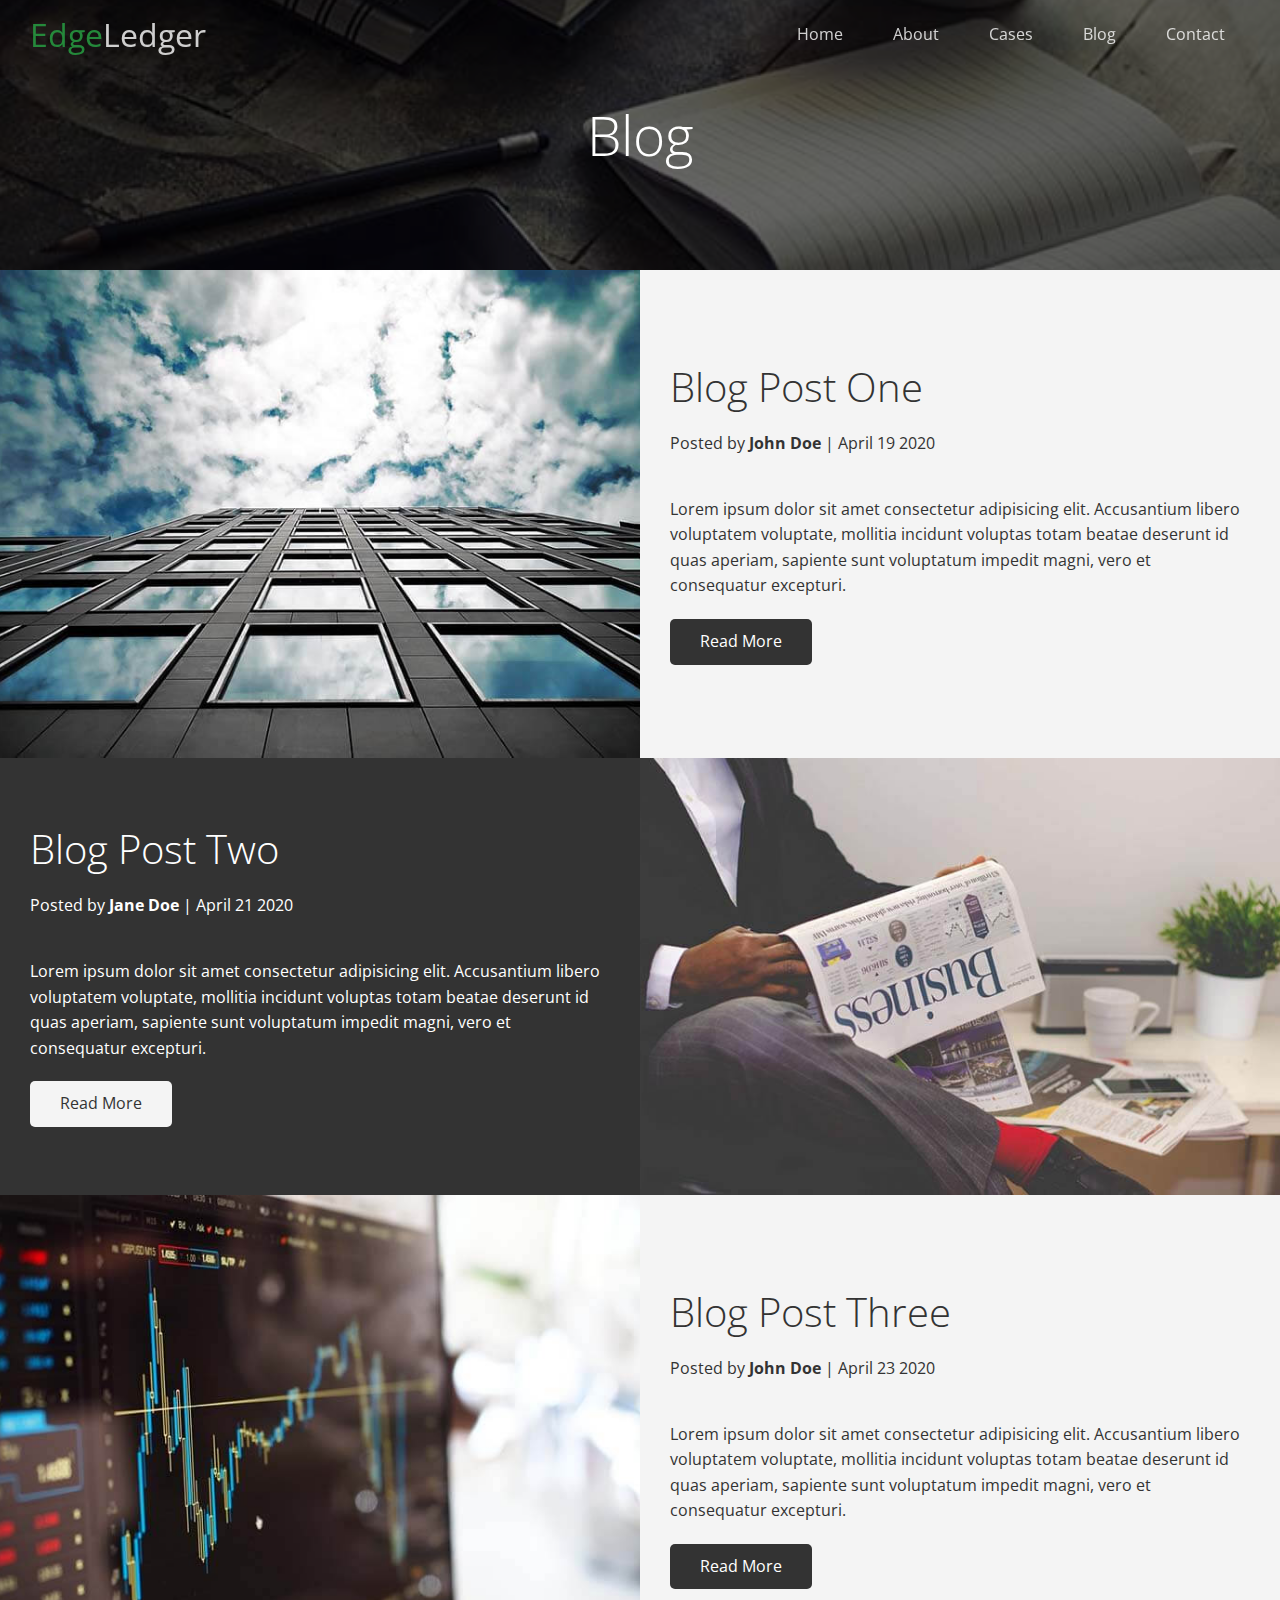
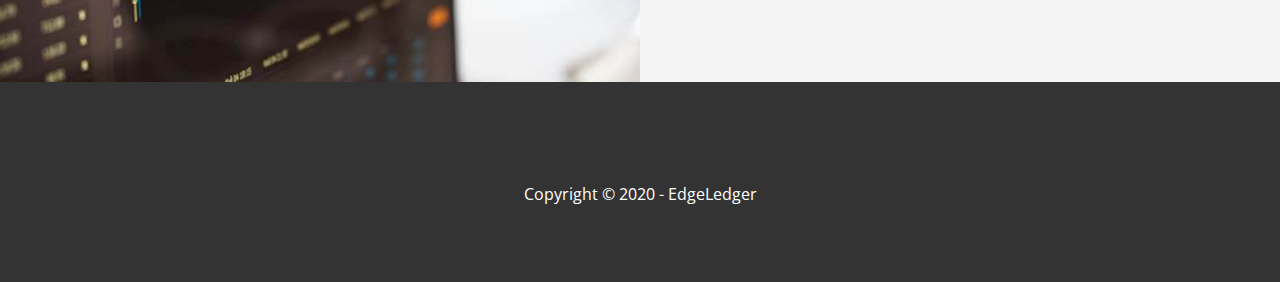
<file: blog.html>
<!DOCTYPE html>
<html lang="en">

<head>
    <meta charset="UTF-8">
    <meta name="viewport" content="width=device-width, initial-scale=1.0">
    <link rel="stylesheet" href="https://cdnjs.cloudflare.com/ajax/libs/font-awesome/5.15.1/css/all.min.css"
        integrity="sha512-+4zCK9k+qNFUR5X+cKL9EIR+ZOhtIloNl9GIKS57V1MyNsYpYcUrUeQc9vNfzsWfV28IaLL3i96P9sdNyeRssA=="
        crossorigin="anonymous" />
    <link rel="stylesheet" href="css/utilities.css">
    <link rel="stylesheet" href="css/style.css">
    <title>Read Our Blog</title>
</head>

<body id="home">
    <header class="hero blog">
        <div id="navbar" class="navbar top">
            <h1 class="logo">
                <span class="text-primary"><i class="fas fa-book-open"></i>Edge</span>Ledger
            </h1>
            <nav>
                <ul>
                    <li><a href="index.html">Home</a></li>
                    <li><a href="#about">About</a></li>
                    <li><a href="#cases">Cases</a></li>
                    <li><a href="#blog">Blog</a></li>
                    <li><a href="#contact">Contact</a></li>
                </ul>
            </nav>
        </div>

        <div class="content">
            <h1 class="blog-content">Blog</h1>
        </div>
    </header>

    <main>
        <article class="flex-columns">
            <div class="row">
                <div class="column">
                    <div class="column-1">
                        <img src="/image_resources/blog/blog1.jpg" alt="">
                    </div>
                </div>
                <div class="column">
                    <div class="column-2 bg-light">
                        <h2>Blog Post One</h2>
                        <p class="meta">
                            <i class="fas fa-user"></i> Posted by <strong>John Doe</strong> | April 19 2020
                        </p>
                        <p>Lorem ipsum dolor sit amet consectetur adipisicing elit. Accusantium libero voluptatem
                            voluptate, mollitia incidunt voluptas totam beatae deserunt id quas aperiam, sapiente sunt
                            voluptatum impedit magni, vero et consequatur excepturi.</p>
                        <a href="post.html" class="btn btn-dark">
                            <i class="fas fa-chevron-right"></i>
                            Read More
                        </a>
                    </div>
                </div>
            </div>
        </article>

        <article class="flex-columns flex-reverse">
            <div class="row">
                <div class="column">
                    <div class="column-1">
                        <img src="/image_resources/blog/blog2.jpg" alt="">
                    </div>
                </div>
                <div class="column">
                    <div class="column-2 bg-dark">
                        <h2>Blog Post Two</h2>
                        <p class="meta">
                            <i class="fas fa-user"></i> Posted by <strong>Jane Doe</strong> | April 21 2020
                        </p>
                        <p>Lorem ipsum dolor sit amet consectetur adipisicing elit. Accusantium libero voluptatem
                            voluptate, mollitia incidunt voluptas totam beatae deserunt id quas aperiam, sapiente sunt
                            voluptatum impedit magni, vero et consequatur excepturi.</p>
                        <a href="post.html" class="btn btn-light">
                            <i class="fas fa-chevron-right"></i>
                            Read More
                        </a>
                    </div>
                </div>
            </div>
        </article>

        <article class="flex-columns">
            <div class="row">
                <div class="column">
                    <div class="column-1">
                        <img src="/image_resources/blog/blog3.jpg" alt="">
                    </div>
                </div>
                <div class="column">
                    <div class="column-2 bg-light">
                        <h2>Blog Post Three</h2>
                        <p class="meta">
                            <i class="fas fa-user"></i> Posted by <strong>John Doe</strong> | April 23 2020
                        </p>
                        <p>Lorem ipsum dolor sit amet consectetur adipisicing elit. Accusantium libero voluptatem
                            voluptate, mollitia incidunt voluptas totam beatae deserunt id quas aperiam, sapiente sunt
                            voluptatum impedit magni, vero et consequatur excepturi.</p>
                        <a href="post.html" class="btn btn-dark">
                            <i class="fas fa-chevron-right"></i>
                            Read More
                        </a>
                    </div>
                </div>
            </div>
        </article>
    </main>
    <footer class="footer bg-dark">
        <div class="social">
            <a href="#" class="fab fa-facebook fa-2x"></a>
            <a href="#" class="fab fa-twitter fa-2x"></a>
            <a href="#" class="fab fa-youtube fa-2x"></a>
            <a href="#" class="fab fa-linkedin fa-2x"></a>
        </div>
        <p>Copyright &copy; 2020 - EdgeLedger</p>
    </footer>

    <script>
        const navbar = document.getElementById('navbar');
        let scrolled = false;

        window.onscroll = function () {
            if (window.pageYOffset > 100) {
                navbar.classList.remove('top');
                if (!scrolled) {
                    navbar.style.transform = 'translateY(-70px)';
                }
                setTimeout(function () {
                    navbar.style.transform = 'translateY(0)';
                    scrolled = true;
                }, 200);
            } else {
                navbar.classList.add('top');
            }
        };
    </script>
</body>

</html>
</file>
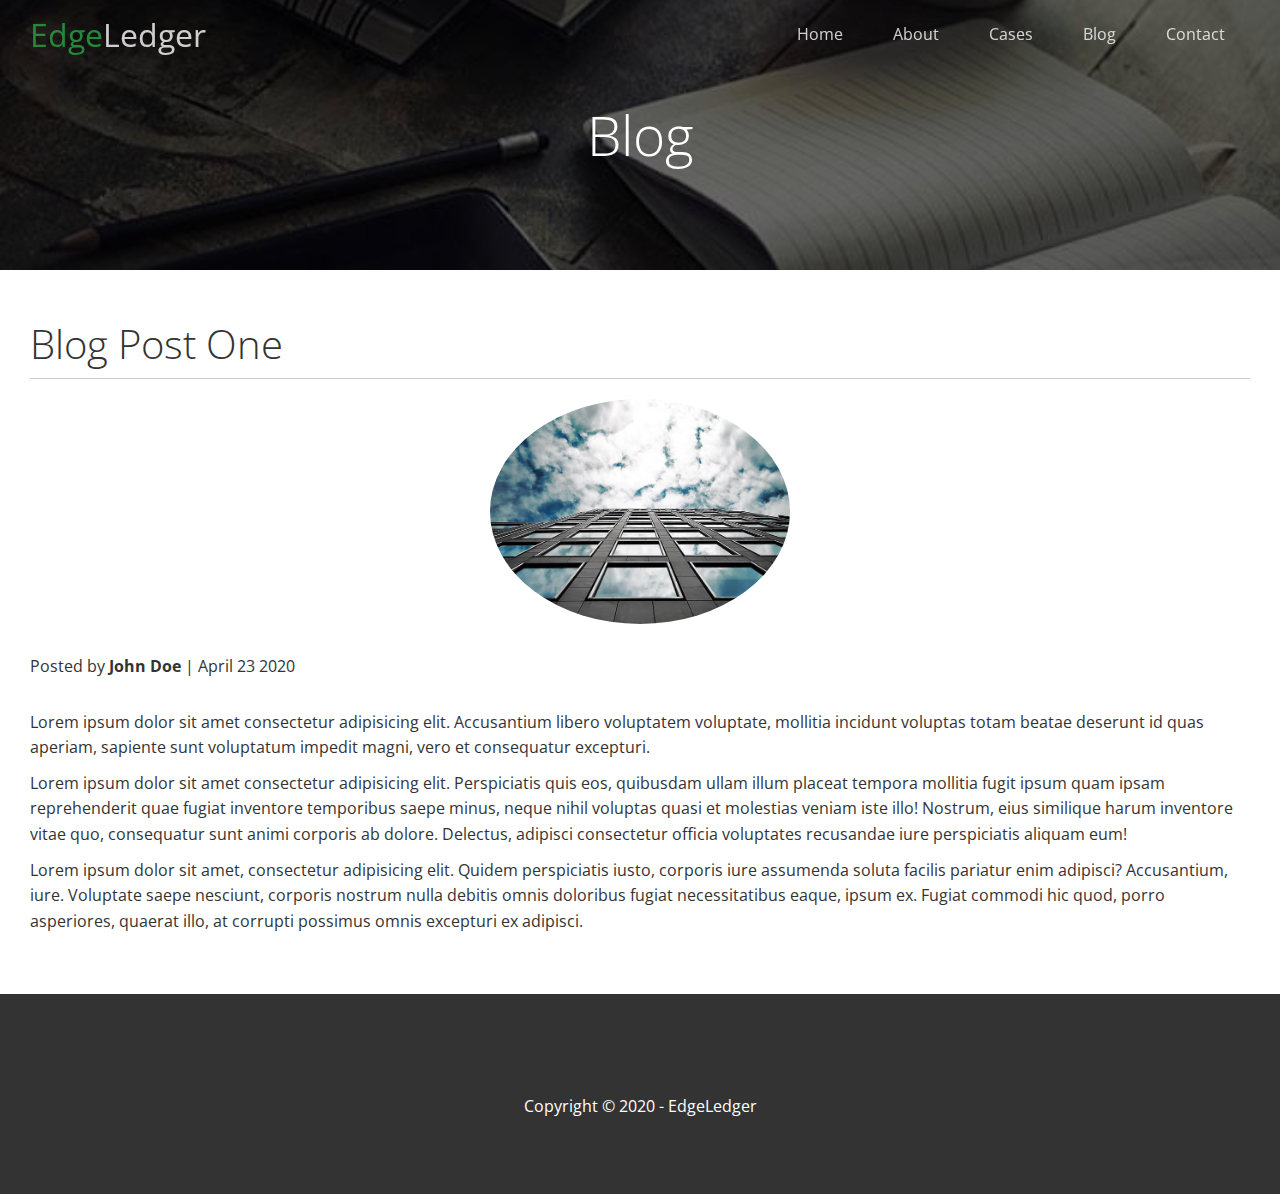
<file: post.html>
<!DOCTYPE html>
<html lang="en">

<head>
    <meta charset="UTF-8">
    <meta name="viewport" content="width=device-width, initial-scale=1.0">
    <link rel="stylesheet" href="https://cdnjs.cloudflare.com/ajax/libs/font-awesome/5.15.1/css/all.min.css"
        integrity="sha512-+4zCK9k+qNFUR5X+cKL9EIR+ZOhtIloNl9GIKS57V1MyNsYpYcUrUeQc9vNfzsWfV28IaLL3i96P9sdNyeRssA=="
        crossorigin="anonymous" />
    <link rel="stylesheet" href="css/utilities.css">
    <link rel="stylesheet" href="css/style.css">
    <title>Post One</title>
</head>

<body id="home">
    <header class="hero blog">
        <div id="navbar" class="navbar top">
            <h1 class="logo">
                <span class="text-primary"><i class="fas fa-book-open"></i>Edge</span>Ledger
            </h1>
            <nav>
                <ul>
                    <li><a href="index.html">Home</a></li>
                    <li><a href="#about">About</a></li>
                    <li><a href="#cases">Cases</a></li>
                    <li><a href="#blog">Blog</a></li>
                    <li><a href="#contact">Contact</a></li>
                </ul>
            </nav>
        </div>

        <div class="content blog-content">
            <h1>Blog</h1>
        </div>
    </header>

    <main>
        <section class="post">
            <h2>Blog Post One</h2>
            <img src="/image_resources/blog/blog1.jpg" alt="">
            <p class="meta">
                <i class="fas fa-user"></i> Posted by <strong>John Doe</strong> | April 23 2020
            </p>
            <p>
                Lorem ipsum dolor sit amet consectetur adipisicing elit. Accusantium libero voluptatem voluptate,
                mollitia incidunt voluptas totam beatae deserunt id quas aperiam, sapiente sunt voluptatum impedit
                magni, vero et consequatur excepturi.
            </p>
            <p>
                Lorem ipsum dolor sit amet consectetur adipisicing elit. Perspiciatis quis eos, quibusdam ullam illum
                placeat tempora mollitia fugit ipsum quam ipsam reprehenderit quae fugiat inventore temporibus saepe
                minus, neque nihil voluptas quasi et molestias veniam iste illo! Nostrum, eius similique harum inventore
                vitae quo, consequatur sunt animi corporis ab dolore. Delectus, adipisci consectetur officia voluptates
                recusandae iure perspiciatis aliquam eum!
            </p>
            <p>
                Lorem ipsum dolor sit amet, consectetur adipisicing elit. Quidem perspiciatis iusto, corporis iure
                assumenda soluta facilis pariatur enim adipisci? Accusantium, iure. Voluptate saepe nesciunt, corporis
                nostrum nulla debitis omnis doloribus fugiat necessitatibus eaque, ipsum ex. Fugiat commodi hic quod,
                porro asperiores, quaerat illo, at corrupti possimus omnis excepturi ex adipisci.
            </p>

        </section>
    </main>
    <footer class="footer bg-dark">
        <div class="social">
            <a href="#" class="fab fa-facebook fa-2x"></a>
            <a href="#" class="fab fa-twitter fa-2x"></a>
            <a href="#" class="fab fa-youtube fa-2x"></a>
            <a href="#" class="fab fa-linkedin fa-2x"></a>
        </div>
        <p>Copyright &copy; 2020 - EdgeLedger</p>
    </footer>

    <script>
        const navbar = document.getElementById('navbar');
        let scrolled = false;

        window.onscroll = function () {
            if (window.pageYOffset > 100) {
                navbar.classList.remove('top');
                if (!scrolled) {
                    navbar.style.transform = 'translateY(-70px)';
                }
                setTimeout(function () {
                    navbar.style.transform = 'translateY(0)';
                    scrolled = true;
                }, 200);
            } else {
                navbar.classList.add('top');
            }
        };
    </script>
</body>

</html>
</file>
<file: css/utilities.css>
/* Text colors */
.text-primary {
    color: #28a745;
}

.text-secondary {
    color: #0284d0;
}

/* Button */
.btn {
    cursor: pointer;
    display: inline-block;
    padding: 10px 30px;
    color: #fff;
    background-color: #28a745;
    border: none;
    border-radius: 5px;
}

.btn:hover {
    opacity: 0.9;
}

.btn-primary, .bg-primary {
    background: #28a745;
    color: #fff;
}

.btn-secondary, .bg-secondary {
    background: #0284d0;
    color: #fff;
}

.btn-dark, .bg-dark {
    background: #333;
    color: #fff;
}

.btn-light, .bg-light {
    background: #f4f4f4;
    color: #333;
}

.btn-outline {
    background: transparent;
    border: 1px solid #fff;
}

/* Flex Items */
.flex-items {
    display: flex;
    text-align: center;
    justify-content: center;
    text-align: center;
    height: 100%;
}

.flex-items > div {
    padding: 20px;
}

/* Flex Columns */
.flex-columns.flex-reverse .row {
    flex-direction: row-reverse;
}

.flex-columns .row {
    display: flex;
    flex-direction: row;
    flex-wrap: wrap;
    width: 100%;
}

.flex-columns .column {
    display: flex;
    flex-direction: column;
    flex-basis: 100%;
    flex: 1;
}

.flex-columns .column .column-1,
.flex-columns .column .column-2 {
    height: 100%;
}

.flex-columns img {
    width: 100%;
    height: 100%;
    object-fit: cover;
}

.flex-columns .column-2 {
    display: flex;
    flex-direction: column;
    align-items: flex-start;
    justify-content: center;
    padding: 30px;
}

.flex-columns h2 {
    font-size: 40px;
    font-weight: 100;
}

.flex-columns h4 {
    margin-bottom: 10px;
}

.flex-columns p {
    margin: 20px 0;
}

/* Section Header */
.section-header {
    padding: 30px;
    display: flex;
    flex-direction: column;
    align-items: center;
    justify-content: center;
    text-align: center;
}

.section-header h2 {
    font-size: 40px;
    margin: 20px 0;
}

.section-padding {
    padding: 20px 20px 40px;
}

/* Flex grid */
.flex-grid .row {
    display: flex;
    flex-wrap: wrap;
    padding: 0 4px;
}

.flex-grid .column {
    flex: 25%;
    max-width: 25%;
    padding: 0 4px;
}
</file>
<file: css/style.css>
@import url('https://fonts.googleapis.com/css2?family=Open+Sans:wght@300;400&display=swap');

*{
    box-sizing: border-box;
    padding: 0;
    margin: 0;
}

body {
    font-family: 'Open Sans', sans-serif;
    background: #fff;
    color: #333;
    line-height: 1.6;
}

ul {
    list-style: none;
}

a {
    color: #333;
    text-decoration: none;
}

h1, h2 {
    font-weight: 300;
    line-height: 1.2;
}

p {
    margin: 10px 0 ;
}

img {
    width: 100%;
}

/* Navbar */
.navbar {
    display: flex;
    align-items: center;
    justify-content: space-between;
    background-color: #333;
    color: #fff;
    opacity: 0.8;
    width: 100%;
    height: 70px;
    position: fixed;
    top: 0px;
    padding: 0 30px;
    transition: 0.5s;
}

.navbar.top {
    background: transparent;
}

.navbar a {
    color: #fff;
    padding: 10px 20px;
    margin: 0 5px;
}

.navbar a:hover {
    border-bottom: #28a745 2px solid;
}

.navbar ul {
    display: flex;
}

.navbar .logo {
    font-weight: 400;
}

/* Header */
.hero {
    background: url('../image_resources/home/showcase.jpg') no-repeat center center/cover;
    height: 100vh;
    position: relative;
    color: #fff;
}

.hero .content {
    display: flex;
    flex-direction: column;
    align-items: center;
    justify-content: center;
    text-align: center;
    height: 100%;
    padding: 0 20px;
}

.hero .content h1 {
    font-size: 55px;
}

.hero .content p {
    font-size: 23px;
    max-width: 600px;
    margin: 20px 0 30px;
}

.hero::before {
    content: '';
    position: absolute;
    top: 0;
    left: 0;
    width: 100%;
    height: 100%;
    background: rgba(0, 0, 0, 0.6);
}

.hero * {
    z-index: 10;
}

.hero.blog {
    background: url('/image_resources/home/blog.jpg') no-repeat center center/cover;
    height: 30vh;
}

/* Icons */
.icons {
    padding: 30px;
}

.icons h3 {
    font-weight: bold;
    margin-bottom: 15px;
}

.icons i {
    background-color: #28a745;
    color: #fff;
    padding: 1rem;
    border-radius: 50%;
    margin-bottom: 15px;
}

.cases img:hover {
    opacity:0.7
}

.team img {
    border-radius: 50%;
}

/* Callback form */
.callback-form {
    width: 100%;
    padding: 20px 0;
}

.callback-form label {
    display: block;
    margin-bottom: 5px;
}

.callback-form .form-control {
    margin-bottom: 15px;
}

.callback-form input {
    width: 100%;
    padding: 4px;
    height: 40px;
    border: #f5f5f5 1px solid;
}

.callback-form input:focus {
    outline-color: #28a745;
}

.callback-form .btn {
    padding: 12px 0;
    margin-top: 20px;
}

/* Post */
.post {
    padding: 50px 30px;
}

.post h2 {
    font-size: 40px;
    margin-bottom: 20px;
    padding-bottom: 10px;
    border-bottom: #ccc solid 1px;
}

.post .meta {
    margin-bottom: 30px;
}

.post img {
    width: 300px;
    border-radius: 50%;
    display: block;
    margin: 0 auto 30px;
}
/* Footer */
.footer {
    display: flex;
    flex-direction: column;
    align-items: center;
    justify-content: center;
    text-align: center;
    height: 200px;
}

.footer a {
    color: #fff;
}

.footer a:hover {
    color: #28a745;
}

.footer .social > * {
    margin-right: 30px;
}

/* Mobile */
@media (max-width: 768px) {
    .navbar {
        flex-direction: column;
        height: 120px;
        padding: 20px;
    }

    .navbar a {
        padding: 10px 10px;
        margin: 0 3px;
    }
    .flex-items {
        flex-direction: column;
    }

    .flex-columns .column, .flex-grid .column {
        flex: 100%;
        max-width: 100%;
    }

    .team img {
        width: 70%;
    }

    .blog-content {
        margin-top: 100px;
    }
}
</file>
